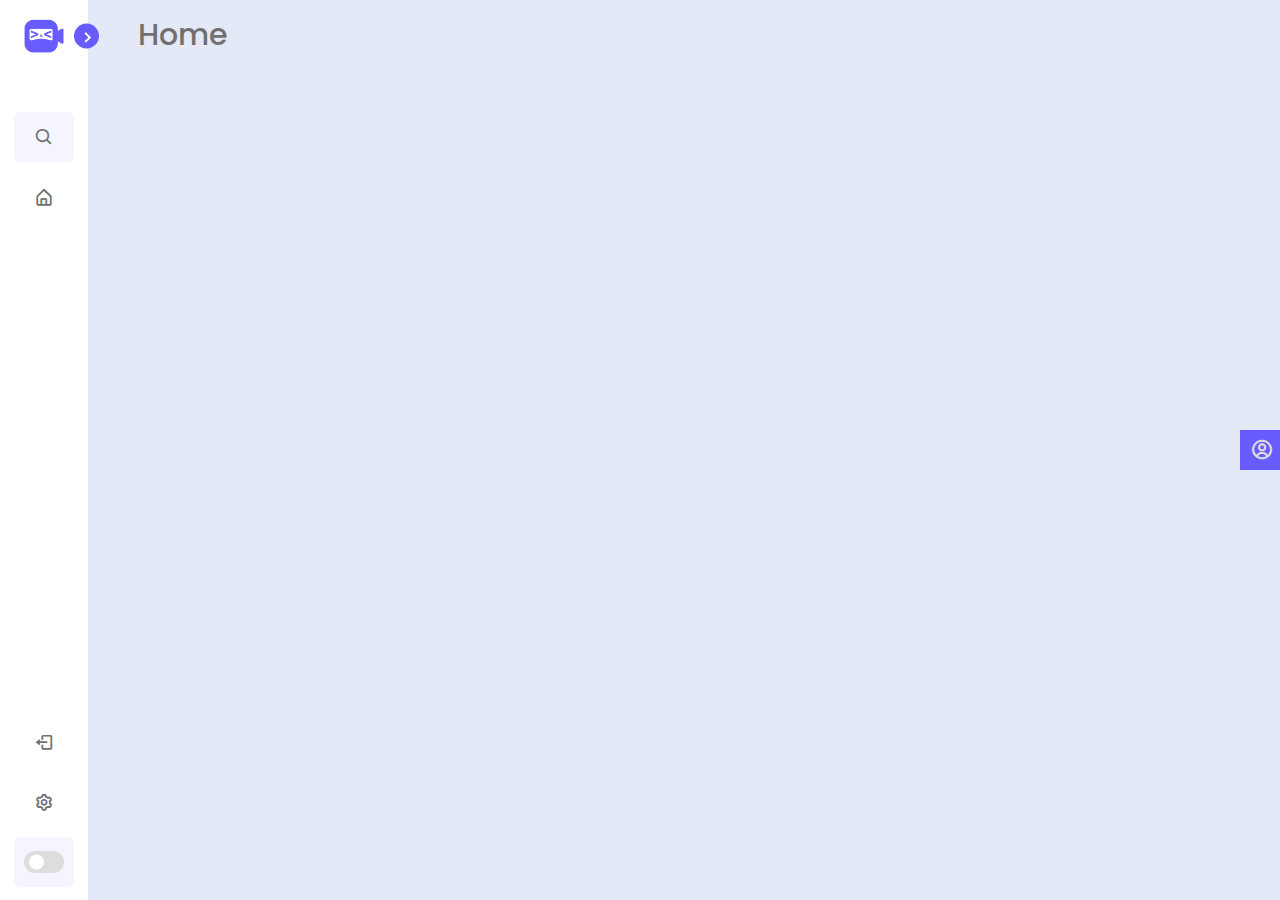
<file: index.html>
<!DOCTYPE html>
<html lang="en">
<head>
    <meta charset="UTF-8" />
    <meta name="viewport" content="width=device-width, initial-scale=1.0" />

    <!--- CSS --->
    <link rel="stylesheet" href="css/index.css" />
    <link href='https://unpkg.com/boxicons@2.1.1/css/boxicons.min.css' rel='stylesheet'>    
    
    <title>Bishi-Bashi │ Home </title>
    <link rel="icon" type="image/x-icon" href="img/logo.png">
</head>

<body>
    <!-- Nav -->
    <nav class="sidebar close">
        <header>
            <!-- Logo -->
            <div class="image-text">
                <span class="image">
                    <img src="img/logo.png" alt="logo">
                </span>

                <!-- Sidebar titles -->
                <div class="text logo-text">
                    <span class="name">Bishi-Bashi</span>
                    <span class="profession">Mobile Cinema</span>
                </div>
            </div>

            <i class='bx bx-chevron-right toggle'></i>
        </header>

        <div class="menu-bar">
            <div class="menu">
                    <!-- Search box -->
                    <form id="form">
                        <li class="search-box">
                        <i class='bx bx-search icon'></i>
                        <input type="text" id="search" class="search" placeholder="Search">
                        </li>
                    </form>

                    <ul class="menu-links">
                        <!-- Menu: Home -->
                        <li class="nav-link">
                            <a href="index.html">
                            <i class='bx bx-home-alt icon' ></i>
                            <span class="text nav-text">Home</span>
                            </a>
                        </li>

                        <!-- Menu: Genre -->
                        <li class="nav-link">
                            <i class='bx bx-category-alt genre-icon'></i>
                            <!-- Dynamic drop-down -->
                            <select id="genre" class="text nav-text">
                                <option value="action">Action</option>
                                <option value="drama">Drama</option>
                                <!-- Add more genre options as needed -->
                            </select>      
                        </li>
                    </ul>
             </div>

                        <div class="bottom-content">

                            <li class="">
                                <a href="login.html">
                                    <i class='bx bx-log-out icon' ></i>
                                    <span class="text nav-text">Logout</span>
                                </a>
                            </li>

                            <li class="">
                                <a href="settings.html">
                                    <i class='bx bx-cog icon'></i>
                                    <span class="text nav-text">Settings</span>
                                </a>
                            </li>

                        <li class="mode">
                            <div class="sun-moon">
                                <i class='bx bx-moon icon moon'></i>
                                <i class='bx bx-sun icon sun'></i>
                            </div>

                                    <span class="mode-text text">Dark mode</span>
                            
                            <div class="toggle-switch">
                                <span class="switch"></span>
                            </div>
                        </li> 
                </div>
        </div>
    </nav>

    <section class="home">
            <!-- Page header title -->
            <div class="text">Home</div>
            
            <!-- Main container -->
            <main id="main">
            </main>

            <!-- Pagination container -->
            <div id="pagination" class="pagination">
            </div>

            <!-- Popup for Trailer Video -->
            <div class="popup-container" id="popup-container">
                <div class="popup">
                <iframe id="video-frame" width="640" height="360" frameborder="0" allowfullscreen></iframe>
                <div id="close-popup" class="bx bx-x"></div>
                </div>
            </div>

            <!-- Back to top -->
            <button id="back-to-top-btn" class="back-to-top-btn" title="Go to top">&#9650;</button>
            </section>

            <!-- Sticky Button -->
            <div class="sticky-button" id="stickyButton">
                <i class='bx bx-user-circle icon'></i>
            </div>

            <!-- Sticky Image Popup -->
            <div class="sticky-image-popup" id="stickyImagePopup">
                <img src="img/montage.png" alt="Montage Image">
                <div class="close-sticky-image" id="closeStickyImage">
                    <i class="bx bx-x"></i>
                </div>
            </div>


    <!-- JS scripts -->
    <script src="js/script.js"></script>
</body>
</html>
</file>
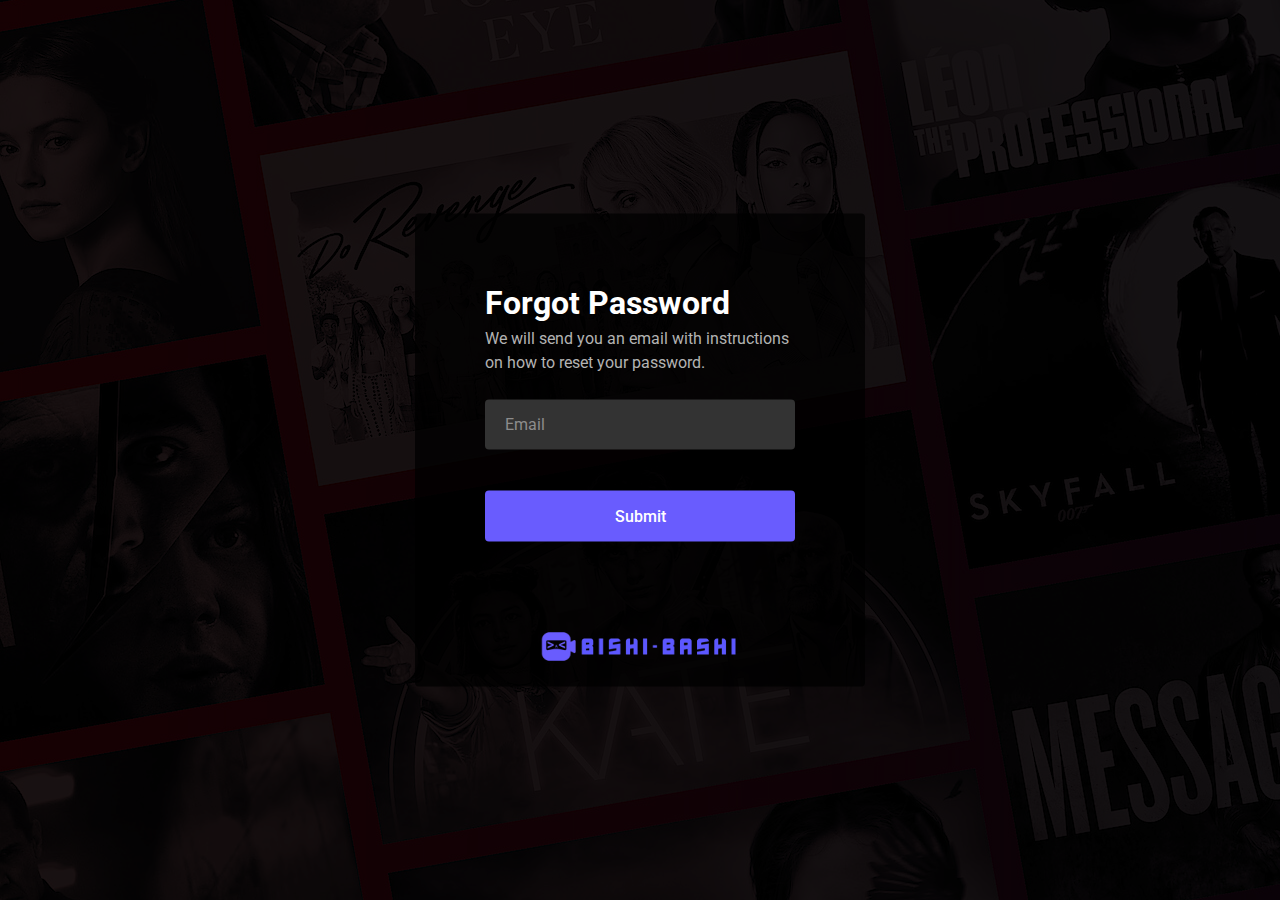
<file: help.html>
<!DOCTYPE html>
<html lang="en">
<head>
    <meta charset="UTF-8">
    <meta name="viewport" content="width=device-width, initial-scale=1.0">
    <title>Bishi-Bashi │ Sign In Help</title>
    <link rel="icon" type="image/x-icon" href="img/logo.png">
    <link rel="stylesheet" href="css/help.css"> 
</head>

<body>
    <div class="form-wrapper">
        <h2>Forgot Password</h2>
        <p>We will send you an email with instructions on how to reset your password.</p>
        <form action="index.html" method="post">
            <div class="form-control">
                <input type="email" name="email" required>
                <label>Email</label>
            </div>
            <button type="submit">Submit</button>
        </form>
        <a href="welcome.html" class="logo-bottom"><img src="img/logo-full.png" alt="logo"></a>
    </div>
</body>
</html>
</file>
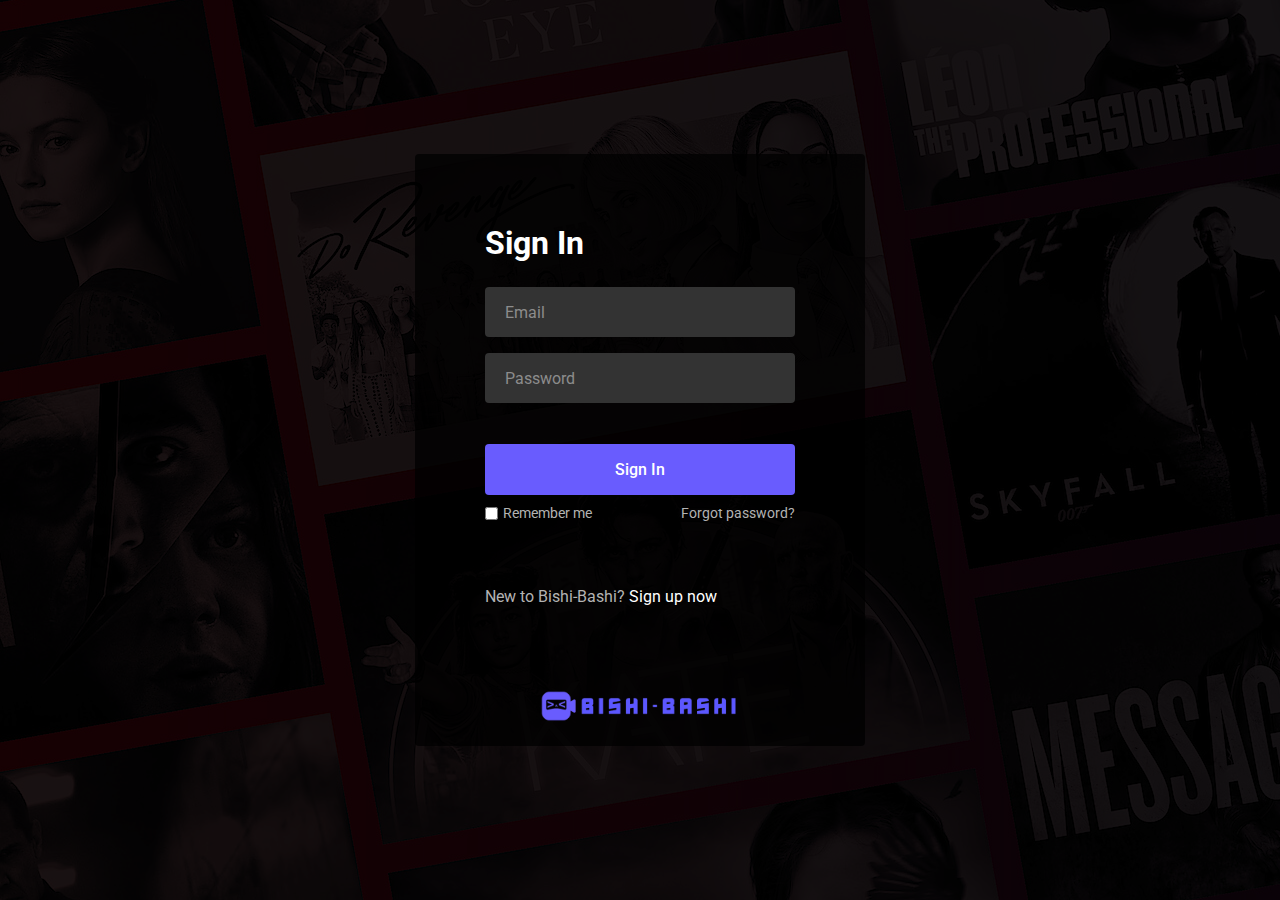
<file: login.html>
<!DOCTYPE html>
<html lang="en">
<head>
    <meta charset="UTF-8">
    <meta name="viewport" content="width=device-width, initial-scale=1.0">
    <title>Bishi-Bashi │ Sign In</title>

    <link rel="icon" type="image/x-icon" href="img/logo.png">
    <link rel="stylesheet" href="css/login.css">    
</head>

<body>
    <div class="form-wrapper">
        <h2>Sign In</h2>
        <form action="index.html">
            <div class="form-control">
                <input type="text" required>
                <label>Email</label>
            </div>
            <div class="form-control">
                <input type="password" required>
                <label>Password</label>
            </div>
            <button type="submit">Sign In</button>
            <div class="form-help"> 
                <div class="remember-me">
                    <input type="checkbox" id="remember-me">
                    <label for="remember-me">Remember me</label>
                </div>
                <a href="help.html">Forgot password?</a>
            </div>
        </form>
        <p>New to Bishi-Bashi? <a href="signup.html">Sign up now</a></p>
        <div class="logo-bottom">
            <a href="welcome.html"><img src="img/logo-full.png" alt="logo"></a>
        </div>
    </div>
</body>
</html>
</file>
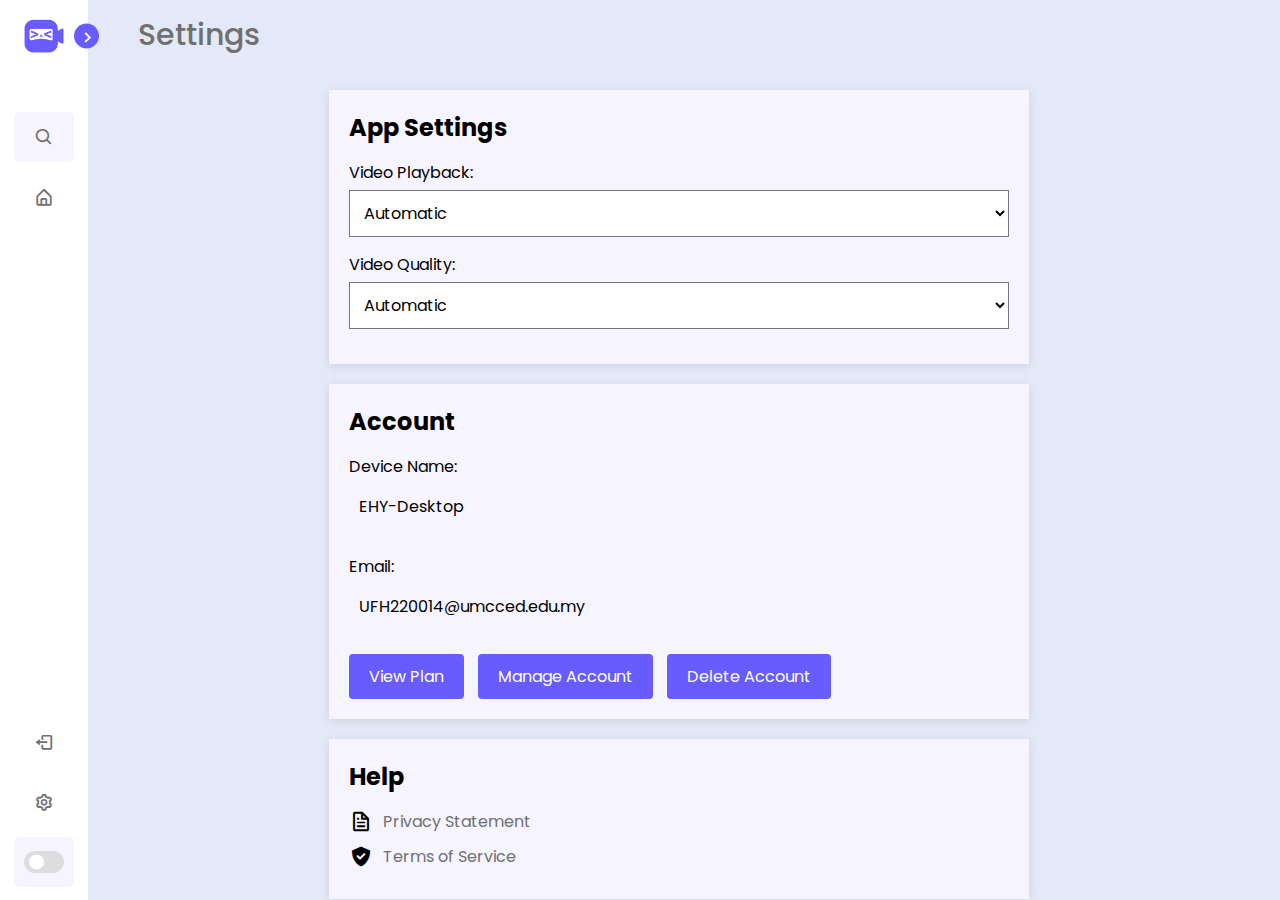
<file: settings.html>
<!DOCTYPE html>
<html lang="en">
<head>
    <meta charset="UTF-8" />
    <meta name="viewport" content="width=device-width, initial-scale=1.0" />

    <!--- CSS --->
    <link rel="stylesheet" href="css/index.css" />
    <link rel="stylesheet" href="css/settings.css" />
    <link href='https://unpkg.com/boxicons@2.1.1/css/boxicons.min.css' rel='stylesheet'>    
        <link rel="stylesheet" href="https://cdnjs.cloudflare.com/ajax/libs/font-awesome/5.15.1/css/all.min.css">

    
    <title>Bishi-Bashi │ Settings</title>
    <link rel="icon" type="image/x-icon" href="img/logo.png">
</head>

<body>
    <!-- Nav -->
    <nav class="sidebar close">
        <header>
            <!-- Logo -->
            <div class="image-text">
                <span class="image">
                    <img src="img/logo.png" alt="logo">
                </span>

                <!-- Sidebar titles -->
                <div class="text logo-text">
                    <span class="name">Bishi-Bashi</span>
                    <span class="profession">Mobile Cinema</span>
                </div>
            </div>

            <i class='bx bx-chevron-right toggle'></i>
        </header>

        <div class="menu-bar">
            <div class="menu">
                    <!-- Search box -->
                    <form id="form">
                        <li class="search-box">
                        <i class='bx bx-search icon'></i>
                        <input type="text" id="search" class="search" placeholder="Search">
                        </li>
                    </form>

                    <ul class="menu-links">
                        <!-- Menu: Home -->
                        <li class="nav-link">
                            <a href="index.html">
                            <i class='bx bx-home-alt icon' ></i>
                            <span class="text nav-text">Home</span>
                            </a>
                        </li>

                    </ul>
             </div>

                        <div class="bottom-content">

                            <li class="">
                                <a href="login.html">
                                    <i class='bx bx-log-out icon' ></i>
                                    <span class="text nav-text">Logout</span>
                                </a>
                            </li>

                            <li class="">
                                <a href="settings.html">
                                    <i class='bx bx-cog icon'></i>
                                    <span class="text nav-text">Settings</span>
                                </a>
                            </li>

                        <li class="mode">
                            <div class="sun-moon">
                                <i class='bx bx-moon icon moon'></i>
                                <i class='bx bx-sun icon sun'></i>
                            </div>

                                    <span class="mode-text text">Dark mode</span>
                            
                            <div class="toggle-switch">
                                <span class="switch"></span>
                            </div>
                        </li> 
                </div>
        </div>
    </nav>

    <section class="home">
        <!-- Page header title -->
        <div class="text">Settings</div>
    
<!-- App Settings -->
<div class="app-settings">
    <h2>App Settings</h2>
    <div class="setting-item">
        <label for="videoPlayback">Video Playback:</label>
        <select id="videoPlayback" class="setting-select">
            <option value="automatic">Automatic</option>
            <option value="wifiOnly">Wi-Fi Only</option>
            <option value="saveData">Save Data</option>
        </select>
    </div>
    <div class="setting-item">
        <label for="videoQuality">Video Quality:</label>
        <select id="videoQuality" class="setting-select">
            <option value="low">Automatic</option>
            <option value="medium">High</option>
            <option value="high">Standard</option>
        </select>
    </div>
</div>

<div class="app-settings">
    <h2>Account</h2>
    <div class="setting-item">
        <label for="deviceName">Device Name:</label>
        <div id="deviceName" class="setting-text">EHY-Desktop</div>
    </div>

    <div class="setting-item">
        <label for="email">Email:</label>
        <div id="email" class="setting-text">UFH220014@umcced.edu.my</div>
    </div>   

    <div class="button-group">
        <button class="account-btn view-plan-btn">View Plan</button>
        <button class="account-btn manage-account-btn">Manage Account</button>
        <button class="account-btn delete-account-btn">Delete Account</button>
    </div>
</div>

<div class="app-settings">
    <h2>Help</h2>
    <ul>
        <li>
            <i class='bx bx-file icon'></i>
            <a href="https://en.wikipedia.org/wiki/Privacy_policy">Privacy Statement</a>
        </li>
        <li>
            <i class='bx bxs-check-shield icon' ></i>
            <a href="https://en.wikipedia.org/wiki/Terms_of_service">Terms of Service</a>
        </li>
    </ul>
</div>
    </section>

    <!-- JS scripts -->
    <script src="js/script.js"></script>
</body>
</html>
</file>
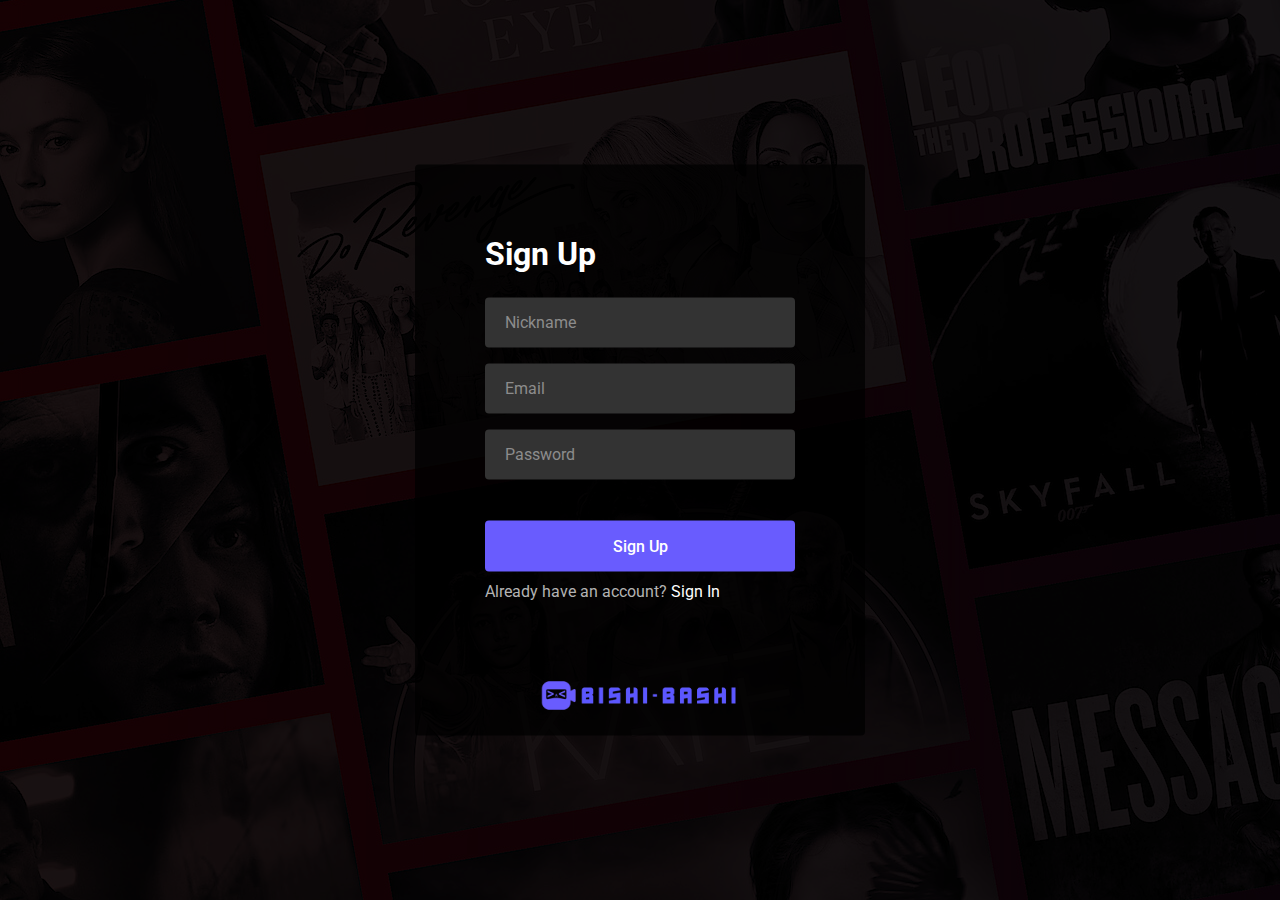
<file: signup.html>
<!DOCTYPE html>
<html lang="en">
<head>
    <meta charset="UTF-8">
    <meta name="viewport" content="width=device-width, initial-scale=1.0">
    <title>Bishi-Bashi │ Sign Up</title>
    <link rel="icon" type="image/x-icon" href="img/logo.png">
    <link rel="stylesheet" href="css/signup.css"> <!-- Link to your signup.css file -->
</head>

<body>
    <div class="form-wrapper">
        <h2>Sign Up</h2>
        <form action="index.html" method="post">
            <div class="form-control">
                <input type="text" name="username" required>
                <label>Nickname</label>
            </div>
            <div class="form-control">
                <input type="email" name="email" required>
                <label>Email</label>
            </div>
            <div class="form-control">
                <input type="password" name="password" required>
                <label>Password</label>
            </div>
            <button type="submit">Sign Up</button>
            <div class="form-help">
                <p>Already have an account? <a href="login.html">Sign In</a></p>
            </div>
        </form>
        <div class="logo-bottom">
            <a href="welcome.html"><img src="img/logo-full.png" alt="logo"></a>
        </div>
    </div>
</body>
</html>
</file>
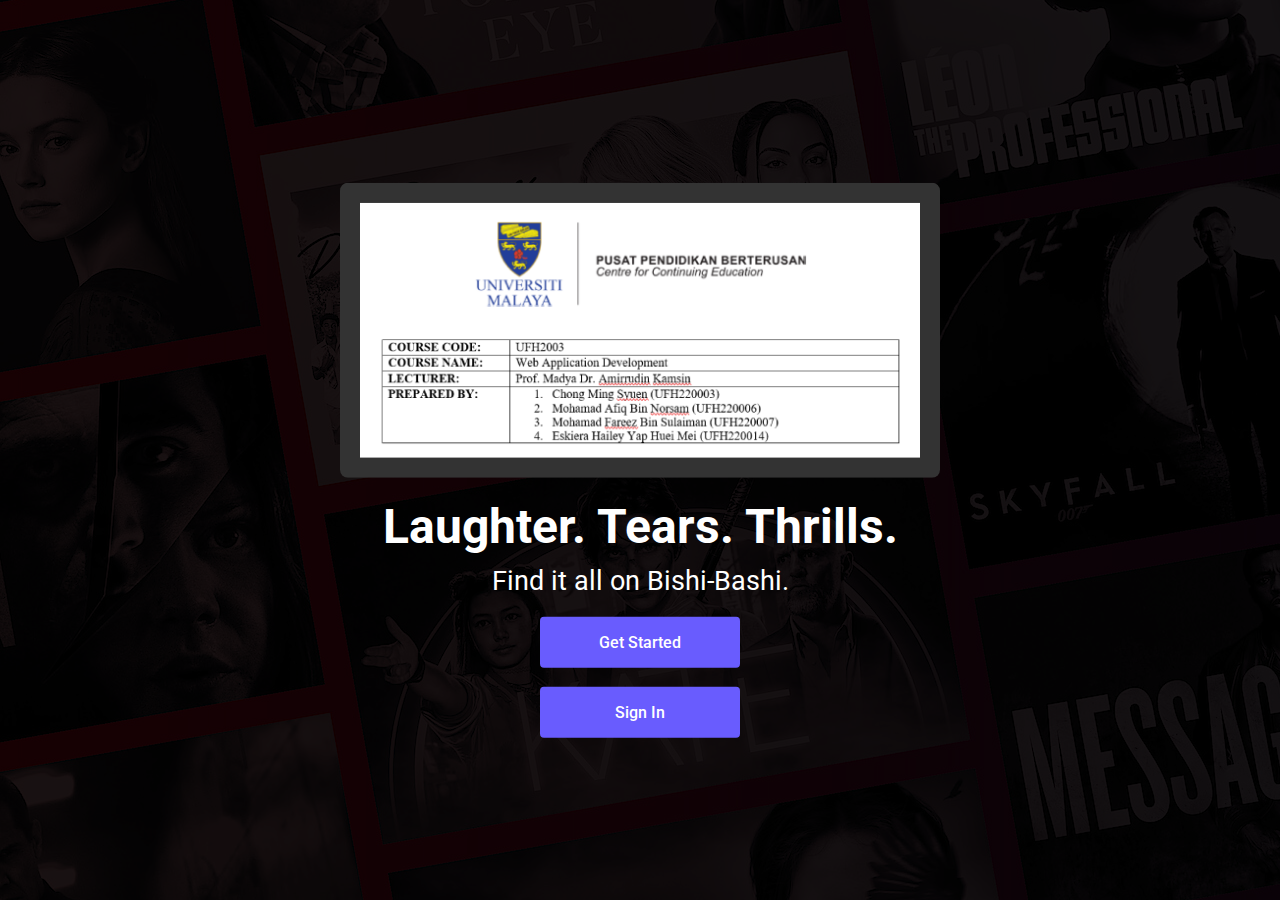
<file: welcome.html>
<!DOCTYPE html>
<html lang="en">
<head>
    <meta charset="UTF-8">
    <meta name="viewport" content="width=device-width, initial-scale=1.0">
    <title>Bishi-Bashi │ Welcome</title>

    <link rel="icon" type="image/x-icon" href="img/logo.png">
    <link rel="stylesheet" href="css/welcome.css">    
</head>

<body>
    <div class="welcome-wrapper">
        <div class="welcome-container">
            <img src="img/montage.png" alt="Montage Image" class="montage-image">
            <div class="welcome-content">
                <h2>Laughter. Tears. Thrills.</h2>
                <p>Find it all on Bishi-Bashi.</p>
                <button class="get-started-btn" onclick="location.href='signup.html'">Get Started</button>
            </div>
        </div>
        <div class="signin-button">
            <a href="login.html" class="get-started-btn">Sign In</a>
        </div>
    </div>
</body>
</html>
</file>
<file: css/index.css>
/* --- Google Font Import --- */
@import url('https://fonts.googleapis.com/css2?family=Poppins:wght@300;400;500;600;700&display=swap');
*{
    margin: 0;
    padding: 0;
    box-sizing: border-box;
    font-family: 'Poppins', sans-serif;
}

:root {
    /* Colors */
    --body-color: #E4E9F7;
    --sidebar-color: #FFF;
    --primary-color: #695CFE;
    --primary-color-light: #F6F5FF;
    --toggle-color: #DDD;
    --text-color: #707070;

    /* Transition */
    --tran-03: all 0.2s ease;
    --tran-03: all 0.3s ease;
    --tran-04: all 0.3s ease;
    --tran-05: all 0.3s ease;
}

/* --- Main body --- */
body {
    min-height: 100vh;
    background-color: var(--body-color);
    transition: var(--tran-05);
    margin: 0;
}

body.dark {
    --body-color: #18191a;
    --sidebar-color: #242526;
    --primary-color: #3a3b3c;
    --primary-color-light: #3a3b3c;
    --toggle-color: #fff;
    --text-color: #ccc;
}

::selection {
    background-color: var(--primary-color);
    color: #fff;
}

/* --- Sidebar --- */
.sidebar {
    position: fixed;
    top: 0;
    left: 0;
    height: 100%;
    width: 250px;
    padding: 10px 14px;
    background: var(--sidebar-color);
    transition: var(--tran-05);
    z-index: 100;  
}

.sidebar.close {
    width: 88px;
}

.sidebar.close .nav-link .genre-icon {
    display: none;
}

.sidebar li {
    height: 50px;
    list-style: none;
    display: flex;
    align-items: center;
    margin-top: 10px;
}

.sidebar header .image,
.sidebar .icon {
    min-width: 60px;
    border-radius: 6px;
}

.sidebar .icon, .sidebar .genre-icon {
    min-width: 60px;
    border-radius: 6px;
    height: 100%;
    display: flex;
    align-items: center;
    justify-content: center;
    font-size: 20px;
}

.sidebar .text,
.sidebar .icon {
    color: var(--text-color);
    transition: var(--tran-03);
}

.sidebar .text {
    font-size: 17px;
    font-weight: 500;
    white-space: nowrap;
    opacity: 1;
}

.sidebar.close .text {
    opacity: 0;
}

.sidebar header {
    position: relative;
}

.sidebar header .image-text {
    display: flex;
    align-items: center;
}

.sidebar header .logo-text {
    display: flex;
    flex-direction: column;
}

header .image-text .name {
    margin-top: 2px;
    font-size: 18px;
    font-weight: 600;
}

header .image-text .profession {
    font-size: 16px;
    margin-top: -2px;
    display: block;
}

.sidebar header .image {
    display: flex;
    align-items: center;
    justify-content: center;
}

.sidebar header .image img {
    width: 40px;
    border-radius: 6px;
}

.sidebar header .toggle {
    position: absolute;
    top: 50%;
    right: -25px;
    transform: translateY(-50%) rotate(180deg);
    height: 25px;
    width: 25px;
    background-color: var(--primary-color);
    color: var(--sidebar-color);
    border-radius: 50%;
    display: flex;
    align-items: center;
    justify-content: center;
    font-size: 22px;
    cursor: pointer;
    transition: var(--tran-05);
}

body.dark .sidebar header .toggle {
    color: var(--text-color);
}

.sidebar.close .toggle {
    transform: translateY(-50%) rotate(0deg);
}

.sidebar .menu {
    margin-top: 40px;
}

.sidebar li.search-box {
    border-radius: 6px;
    background-color: var(--primary-color-light);
    cursor: pointer;
    transition: var(--tran-05);
}

.sidebar li.search-box input {
    height: 100%;
    width: 100%;
    outline: none;
    border: none;
    background-color: var(--primary-color-light);
    color: var(--text-color);
    border-radius: 6px;
    font-size: 17px;
    font-weight: 500;
    transition: var(--tran-05);
}

.sidebar li a {
    list-style: none;
    height: 100%;
    background-color: transparent;
    display: flex;
    align-items: center;
    height: 100%;
    width: 100%;
    border-radius: 6px;
    text-decoration: none;
    transition: var(--tran-03);
}

.sidebar li a:hover {
    background-color: var(--primary-color);
}

.sidebar li a:hover .icon,
.sidebar li a:hover .text {
    color: var(--sidebar-color);
}

body.dark .sidebar li a:hover .icon,
body.dark .sidebar li a:hover .text {
    color: var(--text-color);
}

.sidebar .menu-bar {
    height: calc(100% - 55px);
    display: flex;
    flex-direction: column;
    justify-content: space-between;
    overflow-y: scroll;
}

.menu-bar::-webkit-scrollbar {
    display: none;
}

.sidebar .menu-bar .mode {
    border-radius: 6px;
    background-color: var(--primary-color-light);
    position: relative;
    transition: var(--tran-05);
}

.menu-bar .mode .sun-moon {
    height: 50px;
    width: 60px;
}

.mode .sun-moon i {
    position: absolute;
}

.mode .sun-moon i.sun {
    opacity: 0;
}

body.dark .mode .sun-moon i.sun {
    opacity: 1;
}

body.dark .mode .sun-moon i.moon {
    opacity: 0;
}

/* Dark theme for genre dropdown in dark mode */
body.dark #genre {
    background-color: #3a3b3c; /* Set the background color for dark mode */
    color: #fff; /* Set the text color for dark mode */
    border: 1px solid #fff; /* Set the border color for dark mode */
}

body.dark #genre option {
    background-color: #3a3b3c; /* Set the background color for dropdown options in dark mode */
    color: #fff; /* Set the text color for dropdown options in dark mode */
}

/* Dark theme for genre icon in dark mode */
body.dark .genre-icon {
    color: #fff; /* Set the color for genre icon in dark mode */
}

.menu-bar .bottom-content .toggle-switch {
    position: absolute;
    right: 0;
    height: 100%;
    min-width: 60px;
    display: flex;
    align-items: center;
    justify-content: center;
    border-radius: 6px;
    cursor: pointer;
}

.toggle-switch .switch {
    position: relative;
    height: 22px;
    width: 40px;
    border-radius: 25px;
    background-color: var(--toggle-color);
    transition: var(--tran-05);
}

.switch::before {
    content: '';
    position: absolute;
    height: 15px;
    width: 15px;
    border-radius: 50%;
    top: 50%;
    left: 5px;
    transform: translateY(-50%);
    background-color: var(--sidebar-color);
    transition: var(--tran-04);
}

body.dark .switch::before {
    left: 20px;
}

.home {
    position: absolute;
    top: 0;
    top: 0;
    left: 250px;
    height: 100vh;
    width: calc(100% - 250px);
    background-color: var(--body-color);
    transition: var(--tran-05);
    margin-bottom: 120px;
}

.home .text {
    font-size: 30px;
    font-weight: 500;
    color: var(--text-color);
    padding: 12px 60px;
}

.sidebar.close ~ .home {
    left: 78px;
    height: 100vh;
    width: calc(100% - 78px);
}

body.dark .home .text {
    color: var(--text-color);
}

/* --- Movies / TV card --- */
main {
    display: flex;
    flex-wrap: wrap;
    justify-content: center;
}

.movie {
    width: 300px;
    margin: 1rem;
    background-color: var(--secondary-color);
    box-shadow: 8px 10px 5px rgba(0, 0, 0, 0.2);
    position: relative;
    overflow: hidden;
    border-radius: 3px;
}

.movie img {
    width: 100%;
}

.movie-info {
    color: var(--text-color);
    display: flex;
    align-items: center;
    justify-content: space-between;
    padding: 0.5rem 1rem 1rem;
    letter-spacing: 0.5px;
}

.movie-info h3 {
    margin-top: 0;
}

.movie-info span {
    background-color: #000;
    padding: 0.25rem 0.5rem;
    border-radius: 3px;
    font-weight: bold;
}

.movie-info span.green {
    color: lightgreen;
}

.movie-info span.orange {
    color: orange;
}

.movie-info span.red {
    color: red;
}

.overview {
    background-color: #fff;
    padding: 2rem;
    position: absolute;
    left: 0;
    bottom: 0;
    right: 0;
    max-height: 100%;
    transform: translateY(101%);
    transition: transform 0.3s ease-in;
}

.movie:hover .overview {
    transform: translateY(0);
}

/* --- Pagination --- */
.pagination {
    display: flex;
    justify-content: center;
    margin-top: 20px;
    margin-bottom: 20px;
}

.pagination-btn {
    background-color: var(--primary-color);
    color: #fff;
    padding: 8px 12px;
    margin: 0 5px;
    cursor: pointer;
    border: none;
}

.pagination-btn:hover,
.current-page:hover {
    background-color: #fff;
    color: #36454F;
}

.pagination-btn.disabled {
    pointer-events: none;
    background-color: #555; 
    cursor: default;
}

.pagination-btn.disabled:hover {
    background-color: #555;
    color: #fff;
}

.current-page {
    background-color: #fff;
    color: #36454F;
    border: none;
}

.no-image {
    width: 100%;
    height: 100%;
    display: flex;
    align-items: center;
    justify-content: center;
    background-color: #ccc;
    color: #000;
    font-size: 14px;
}

/* --- Back To Top button --- */
.back-to-top-btn {
    position: fixed;
    bottom: 20px;
    right: 20px;
    display: none;
    background-color: var(--primary-color);
    color: var(--toggle-color);
    border: none;
    cursor: pointer;
    font-size: 12px;
    padding: 10px;
    transition: background-color 0.3s ease-in-out;
  }
  
  .back-to-top-btn:hover {
    background-color: #fff;
    color: #36454F;
  }  


  .sidebar .nav-links li .sub-menu{
    padding: 6px 6px 14px 80px;
    margin-top: -10px;
    background: #1d1b31;
    display: none;
  }
  .sidebar .nav-links li.showMenu .sub-menu{
    display: block;
  }
  .sidebar .nav-links li .sub-menu a{
    color: #fff;
    font-size: 15px;
    padding: 5px 0;
    white-space: nowrap;
    opacity: 0.6;
    transition: all 0.3s ease;
  }
  .sidebar .nav-links li .sub-menu a:hover{
    opacity: 1;
  }
  .sidebar.close .nav-links li .sub-menu{
    position: absolute;
    left: 100%;
    top: -10px;
    margin-top: 0;
    padding: 10px 20px;
    border-radius: 0 6px 6px 0;
    opacity: 0;
    display: block;
    pointer-events: none;
    transition: 0s;
  }
  .sidebar.close .nav-links li:hover .sub-menu{
    top: 0;
    opacity: 1;
    pointer-events: auto;
    transition: all 0.4s ease;
  }
  .sidebar .nav-links li .sub-menu .link_name{
    display: none;
  }
  .sidebar.close .nav-links li .sub-menu .link_name{
    font-size: 18px;
    opacity: 1;
    display: block;
  }
  .sidebar .nav-links li .sub-menu.blank{
    opacity: 1;
    pointer-events: auto;
    padding: 3px 20px 6px 16px;
    opacity: 0;
    pointer-events: none;
  }
  .sidebar .nav-links li:hover .sub-menu.blank{
    top: 50%;
    transform: translateY(-50%);
  }

/* Popup Styles */
.popup-container {
    display: none;
    position: fixed;
    top: 0;
    left: 0;
    width: 100%;
    height: 100%;
    background: rgba(0, 0, 0, 0.8); /* Dark background for the popup container */
    justify-content: center;
    align-items: center;
}

.popup {
    position: relative;
    background: var(--body-color); /* Use your variable for body background color */
    color: var(--text-color); /* Use your variable for text color */
    padding: 20px;
    border-radius: 8px;
    box-shadow: 0 2px 10px rgba(0, 0, 0, 0.2);
}

/* Close button styles */
#close-popup {
    position: absolute;
    top: 10px;
    right: 10px;
    cursor: pointer;
    color: #fff;
    font-size: 24px;
    background-color: var(--primary-color); /* Background color */
    border-radius: 50%; /* Make it a circle */
    padding: 8px; /* Adjust padding for size */
    transition: var(--tran-03);
}

#close-popup:hover {
    background-color: #fff;
    color: #36454F;
}

/* Sticky Button Styles */
.sticky-button {
    position: fixed;
    top: 50%;
    right: 0;
    transform: translateY(-50%);
    background-color: var(--primary-color);
    color: var(--toggle-color);
    border: none;
    cursor: pointer;
    font-size: 24px;
    padding: 10px;
    width: 40px; /* Set the width to make it square */
    height: 40px; /* Set the height to make it square */
    z-index: 101; /* Ensure it's above the sidebar */
    transition: background-color 0.3s ease-in-out;
    display: flex; /* Center the icon vertically */
    align-items: center; /* Center the icon vertically */
}

.sticky-button:hover {
    background-color: #fff;
    color: #36454F;
}

/* Sticky Image Popup Styles */
.sticky-image-popup {
    display: none;
    position: fixed;
    top: 50%;
    left: 50%;
    transform: translate(-50%, -50%);
    background: var(--body-color); /* Dark background for the popup container */
    padding: 20px;
    border-radius: 8px;
    box-shadow: 0 2px 10px rgba(0, 0, 0, 0.2);
    z-index: 1001; /* Ensure it's above the sidebar and sticky button */
}

.sticky-image-popup img {
    max-width: 100%;
    max-height: 100%;
    border-radius: 8px;
}

.close-sticky-image {
    position: absolute;
    top: 10px;
    right: 10px;
    cursor: pointer;
    color: #fff;
    font-size: 24px;
    background-color: var(--primary-color); /* Background color */
    border-radius: 50%; /* Make it a circle */
    width: 40px; /* Equal width and height */
    height: 40px; /* Equal width and height */
    display: flex; /* Use flexbox */
    justify-content: center; /* Center horizontally */
    align-items: center; /* Center vertically */
    padding: 8px; /* Adjust padding for size */
    transition: var(--tran-03);
}

.close-sticky-image:hover {
    background-color: #fff;
    color: #36454F;
}
</file>
<file: css/help.css>
@import url("https://fonts.googleapis.com/css2?family=Roboto:wght@400;500;600;700&display=swap");

* {
    margin: 0;
    padding: 0;
    box-sizing: border-box;
    font-family: 'Roboto', sans-serif;
}

:root {
    /* Colors */
    --body-color: #E4E9F7;
    --sidebar-color: #FFF;
    --primary-color: #695CFE;
    --primary-color-light: #F6F5FF;
    --toggle-color: #DDD;
    --text-color: #707070;
}

body {
    background: #000;
}

body::before {
    content: "";
    position: absolute;
    left: 0;
    top: 0;
    opacity: 0.1;
    width: 100%;
    height: 100%;
    background: url("bg.jpg");
    background-position: center;
}

.form-wrapper {
    position: absolute;
    left: 50%;
    top: 50%;
    border-radius: 4px;
    padding: 70px;
    width: 450px;
    transform: translate(-50%, -50%);
    background: rgba(0, 0, 0, .75);
}

.form-wrapper h2 {
    color: #fff;
    font-size: 2rem;
}

.form-wrapper form {
    margin: 25px 0 65px;
}

form .form-control {
    height: 50px;
    position: relative;
    margin-bottom: 16px;
}

.form-control input {
    height: 100%;
    width: 100%;
    background: #333;
    border: none;
    outline: none;
    border-radius: 4px;
    color: #fff;
    font-size: 1rem;
    padding: 0 20px;
}

.form-control input:is(:focus, :valid) {
    background: #444;
    padding: 16px 20px 0;
}

.form-control label {
    position: absolute;
    left: 20px;
    top: 50%;
    transform: translateY(-50%);
    font-size: 1rem;
    pointer-events: none;
    color: #8c8c8c;
    transition: all 0.1s ease;
}

.form-control input:is(:focus, :valid)~label {
    font-size: 0.75rem;
    transform: translateY(-130%);
}

form button {
    width: 100%;
    padding: 16px 0;
    font-size: 1rem;
    background: var(--primary-color);
    color: #fff;
    font-weight: 500;
    border-radius: 4px;
    border: none;
    outline: none;
    margin: 25px 0 10px;
    cursor: pointer;
    transition: background-color 0.3s, color 0.3s; 
}

form button:hover {
    background-color: #fff;
    color: #36454F;
}

.form-wrapper a {
    text-decoration: none;
    color: #fff;
}

.form-wrapper a:hover {
    text-decoration: underline;
}

.form-wrapper :where(label, p, small, a) {
    color: #b3b3b3;
}

.form-wrapper small {
    display: block;
    margin-top: 15px;
    color: #b3b3b3;
}

.form-wrapper small a {
    color: #0071eb;
}

.logo-bottom {
    position: absolute;
    bottom: 0;
    left: 50%;
    transform: translateX(-50%);
    margin-top: 180px; /* Adjust the margin as needed */
}

.logo-bottom img {
    width: 200px; /* Adjust the width as needed */
    margin-bottom: 20px;
}

@media (max-width: 740px) {
    body::before {
        display: none;
    }

    .form-wrapper {
        padding: 20px;
        width: 100%;
        top: 43%;
    }

    .form-wrapper form {
        margin: 25px 0 40px;
    }
}

h2 {
    color: #fff;
    font-size: 2rem;
    margin-bottom: 5px; /* Add margin to create space between h2 and p */
}

p {
    font-size: 1rem;
    line-height: 1.5;
    margin-bottom: 15px;
}
</file>
<file: css/login.css>
@import url("https://fonts.googleapis.com/css2?family=Roboto:wght@400;500;600;700&display=swap");

* {
    margin: 0;
    padding: 0;
    box-sizing: border-box;
    font-family: 'Roboto', sans-serif;
}

:root {
    /* Colors */
    --body-color: #E4E9F7;
    --sidebar-color: #FFF;
    --primary-color: #695CFE;
    --primary-color-light: #F6F5FF;
    --toggle-color: #DDD;
    --text-color: #707070;
}

body {
    background: #000;
}

body::before {
    content: "";
    position: absolute;
    left: 0;
    top: 0;
    opacity: 0.1;
    width: 100%;
    height: 100%;
    background: url("bg.jpg");
    background-position: center;
}

.form-wrapper {
    position: absolute;
    left: 50%;
    top: 50%;
    border-radius: 4px;
    padding: 70px;
    width: 450px;
    transform: translate(-50%, -50%);
    background: rgba(0, 0, 0, .75);
}

.form-wrapper h2 {
    color: #fff;
    font-size: 2rem;
}

.form-wrapper form {
    margin: 25px 0 65px;
}

form .form-control {
    height: 50px;
    position: relative;
    margin-bottom: 16px;
}

.form-control input {
    height: 100%;
    width: 100%;
    background: #333;
    border: none;
    outline: none;
    border-radius: 4px;
    color: #fff;
    font-size: 1rem;
    padding: 0 20px;
}

.form-control input:is(:focus, :valid) {
    background: #444;
    padding: 16px 20px 0;
}

.form-control label {
    position: absolute;
    left: 20px;
    top: 50%;
    transform: translateY(-50%);
    font-size: 1rem;
    pointer-events: none;
    color: #8c8c8c;
    transition: all 0.1s ease;
}

.form-control input:is(:focus, :valid)~label {
    font-size: 0.75rem;
    transform: translateY(-130%);
}

form button {
    width: 100%;
    padding: 16px 0;
    font-size: 1rem;
    background: var(--primary-color);
    color: #fff;
    font-weight: 500;
    border-radius: 4px;
    border: none;
    outline: none;
    margin: 25px 0 10px;
    cursor: pointer;
    transition: background-color 0.3s, color 0.3s; 
}

form button:hover {
    background-color: #fff;
    color: #36454F;
}

.form-wrapper a {
    text-decoration: none;
}

.form-wrapper a:hover {
    text-decoration: underline;
}

.form-wrapper :where(label, p, small, a) {
    color: #b3b3b3;
}

form .form-help {
    display: flex;
    justify-content: space-between;
}

form .remember-me {
    display: flex;
}

form .remember-me input {
    margin-right: 5px;
    accent-color: #b3b3b3;
}

form .form-help :where(label, a) {
    font-size: 0.9rem;
}

.form-wrapper p {
    margin-bottom: 70px; /* Adjust the margin as needed */
}

.form-wrapper p a {
    color: #fff;
}

.form-wrapper small {
    display: block;
    margin-top: 15px;
    color: #b3b3b3;
}

.form-wrapper small a {
    color: #0071eb;
}

@media (max-width: 740px) {
    body::before {
        display: none;
    }

    nav, .form-wrapper {
        padding: 20px;
    }

    nav a img {
        width: 140px;
    }

    .form-wrapper {
        width: 100%;
        top: 43%;
    }

    .form-wrapper form {
        margin: 25px 0 40px;
    }
}

.logo-bottom {
    position: absolute;
    bottom: 0;
    left: 50%;
    transform: translateX(-50%);
    margin-top: 180px; /* Adjust the margin as needed */
}

.logo-bottom img {
    width: 200px; /* Adjust the width as needed */
    margin-bottom: 20px;
}
</file>
<file: css/settings.css>
/* Add these styles to your existing CSS */

.app-settings {
    margin-top: 20px;
    padding: 20px;
    background-color: var(--primary-color-light);
    box-shadow: 0 2px 10px rgba(0, 0, 0, 0.1);
    max-width: 700px; /* Adjust the max-width as needed */
    margin-left: auto;
    margin-right: auto;
}


.home .app-settings {
    margin-top: 20px;
    padding: 20px;
    background-color: var(--primary-color-light);
    box-shadow: 0 2px 10px rgba(0, 0, 0, 0.1);
}

.app-settings h2 {
    font-size: 24px;
    margin-bottom: 15px;
}

.setting-item {
    margin-bottom: 15px;
}

.setting-item label {
    display: block;
    margin-bottom: 5px;
}

/* Add these styles to your existing CSS */

.setting-select {
    width: 100%;
    padding: 10px;
    font-size: 16px;
    background-color: #fff;
}

.setting-item {
    margin-bottom: 15px;
}

.setting-item label {
    display: block;
    margin-bottom: 5px;
}

.app-settings h2 {
    font-size: 24px;
    margin-bottom: 15px;
}

.app-settings ul {
    list-style: none;
}

.app-settings ul li {
    display: flex;
    align-items: center;
    margin-bottom: 10px;
}

.app-settings ul li i {
    margin-right: 10px;
    font-size: 24px; /* Adjust the font size as needed */
}

.app-settings ul li a {
    font-size: 16px; /* Adjust the font size as needed */
    text-decoration: none;
    color: var(--text-color);
    transition: var(--tran-03);
}

.app-settings ul li a:hover {
    color: var(--primary-color);
}



/* Existing dark mode styles */

body.dark .app-settings {
    background-color: #555; /* Adjust the background color for dark mode */
    color: #fff; /* Adjust the text color for dark mode */
}

body.dark .setting-select {
    background-color: #3a3b3c; /* Adjust the background color for dark mode */
    color: #fff; /* Adjust the text color for dark mode */
}

.account-btn {
    background-color: var(--primary-color);
    color: #fff;
    padding: 10px 20px;
    border: none;
    cursor: pointer;
    font-size: 16px;
    border-radius: 4px;
    transition: background-color 0.3s ease-in-out;
    margin-right: 10px;
}

.account-btn:hover {
    background-color: #fff;
    color: #36454F;
}

.setting-text {
    padding: 10px;
    font-size: 16px;
    margin-bottom: 10px;
    display: inline-block;
}

.setting-item {
    margin-bottom: 15px;
}

@media screen and (max-width: 767px) {
    .button-group {
        display: flex;
        flex-direction: column;
        gap: 10px;
    }

    .button-group button {
        width: 100%;
    }
}
</file>
<file: css/signup.css>
@import url("https://fonts.googleapis.com/css2?family=Roboto:wght@400;500;600;700&display=swap");

* {
    margin: 0;
    padding: 0;
    box-sizing: border-box;
    font-family: 'Roboto', sans-serif;
}

:root {
    /* Colors */
    --body-color: #E4E9F7;
    --sidebar-color: #FFF;
    --primary-color: #695CFE;
    --primary-color-light: #F6F5FF;
    --toggle-color: #DDD;
    --text-color: #707070;
}

body {
    background: #000;
}

body::before {
    content: "";
    position: absolute;
    left: 0;
    top: 0;
    opacity: 0.1;
    width: 100%;
    height: 100%;
    background: url("bg.jpg");
    background-position: center;
}

.form-wrapper {
    position: absolute;
    left: 50%;
    top: 50%;
    border-radius: 4px;
    padding: 70px;
    width: 450px;
    transform: translate(-50%, -50%);
    background: rgba(0, 0, 0, .75);
}

.form-wrapper h2 {
    color: #fff;
    font-size: 2rem;
}

.form-wrapper form {
    margin: 25px 0 65px;
}

form .form-control {
    height: 50px;
    position: relative;
    margin-bottom: 16px;
}

.form-control input {
    height: 100%;
    width: 100%;
    background: #333;
    border: none;
    outline: none;
    border-radius: 4px;
    color: #fff;
    font-size: 1rem;
    padding: 0 20px;
}

.form-control input:is(:focus, :valid) {
    background: #444;
    padding: 16px 20px 0;
}

.form-control label {
    position: absolute;
    left: 20px;
    top: 50%;
    transform: translateY(-50%);
    font-size: 1rem;
    pointer-events: none;
    color: #8c8c8c;
    transition: all 0.1s ease;
}

.form-control input:is(:focus, :valid)~label {
    font-size: 0.75rem;
    transform: translateY(-130%);
}

form button {
    width: 100%;
    padding: 16px 0;
    font-size: 1rem;
    background: var(--primary-color);
    color: #fff;
    font-weight: 500;
    border-radius: 4px;
    border: none;
    outline: none;
    margin: 25px 0 10px;
    cursor: pointer;
    transition: background-color 0.3s, color 0.3s; 
}

form button:hover {
    background-color: #fff;
    color: #36454F;
}

.form-wrapper a {
    text-decoration: none;
    color: #fff;
}

.form-wrapper a:hover {
    text-decoration: underline;
}

.form-wrapper :where(label, p, small, a) {
    color: #b3b3b3;
}

.form-wrapper small {
    display: block;
    margin-top: 15px;
    color: #b3b3b3;
}

.form-wrapper small a {
    color: #0071eb;
}

.logo-bottom {
    position: absolute;
    bottom: 0;
    left: 50%;
    transform: translateX(-50%);
    margin-top: 180px; /* Adjust the margin as needed */
}

.logo-bottom img {
    width: 200px; /* Adjust the width as needed */
    margin-bottom: 20px;
}

@media (max-width: 740px) {
    body::before {
        display: none;
    }

    .form-wrapper {
        padding: 20px;
        width: 100%;
        top: 43%;
    }

    .form-wrapper form {
        margin: 25px 0 40px;
    }
}
</file>
<file: css/welcome.css>
@import url("https://fonts.googleapis.com/css2?family=Roboto:wght@400;500;600;700&display=swap");

* {
    margin: 0;
    padding: 0;
    box-sizing: border-box;
    font-family: 'Roboto', sans-serif;
}

:root {
    /* Colors */
    --body-color: #E4E9F7;
    --sidebar-color: #FFF;
    --primary-color: #695CFE;
    --primary-color-light: #F6F5FF;
    --toggle-color: #DDD;
    --text-color: #707070;
    --dark-background: #333; /* Dark background color */
}

body {
    background: #000;
}

body::before {
    content: "";
    position: absolute;
    left: 0;
    top: 0;
    opacity: 0.1;
    width: 100%;
    height: 100%;
    background: url("bg.jpg");
    background-position: center;
}

.welcome-wrapper {
    position: absolute;
    top: 50%;
    left: 50%;
    transform: translate(-50%, -50%);
    text-align: center;
}

.welcome-container {
    position: relative;
    padding: 20px; /* Adjust padding as needed */
    border-radius: 8px; /* Add border-radius for rounded corners */
    overflow: hidden; /* Ensure the container doesn't overflow */
}

.montage-image {
    width: 100%;
    height: auto;
    display: block;
    margin-bottom: 20px; /* Adjust margin as needed */
    background-color: var(--dark-background); /* Apply dark background to the image */
    padding: 20px; /* Add padding to separate the dark background from content */
    border-radius: 8px; /* Add border-radius for rounded corners */
}

.welcome-content {
    color: #fff;
}


.welcome-content h2 {
    font-size: 3rem;
    margin-bottom: 10px;
}

.welcome-content p {
    font-size: 1.7rem;
    margin-bottom: 20px;
}

.get-started-btn, .signin-button a {
    width: 200px;
    padding: 16px;
    font-size: 1rem;
    background: var(--primary-color);
    color: #fff;
    font-weight: 500;
    border-radius: 4px;
    border: none;
    outline: none;
    margin: -0.5px;
    cursor: pointer;
    text-decoration: none;
    display: inline-block;
    transition: background-color 0.3s, color 0.3s; /* Add transition for a smooth hover effect */
}

.get-started-btn:hover, .signin-button a:hover {
    background-color: #fff;
    color: #36454F;
}

/* Existing styles */

/* Add a media query for screens smaller than 768px (adjust as needed) */
@media only screen and (max-width: 768px) {
    .welcome-wrapper {
        width: 90%;
        margin: auto; /* Center the element on smaller screens */
    }

    .welcome-container {
        padding: 10px;
    }

    .montage-image {
        margin-bottom: 10px;
        padding: 10px;
    }

    .welcome-content h2 {
        font-size: 2rem;
    }

    .welcome-content p {
        font-size: 1.5rem;
    }

    .get-started-btn, .signin-button a {
        width: 150px;
        padding: 12px;
        font-size: 0.9rem;
    }
}
</file>
